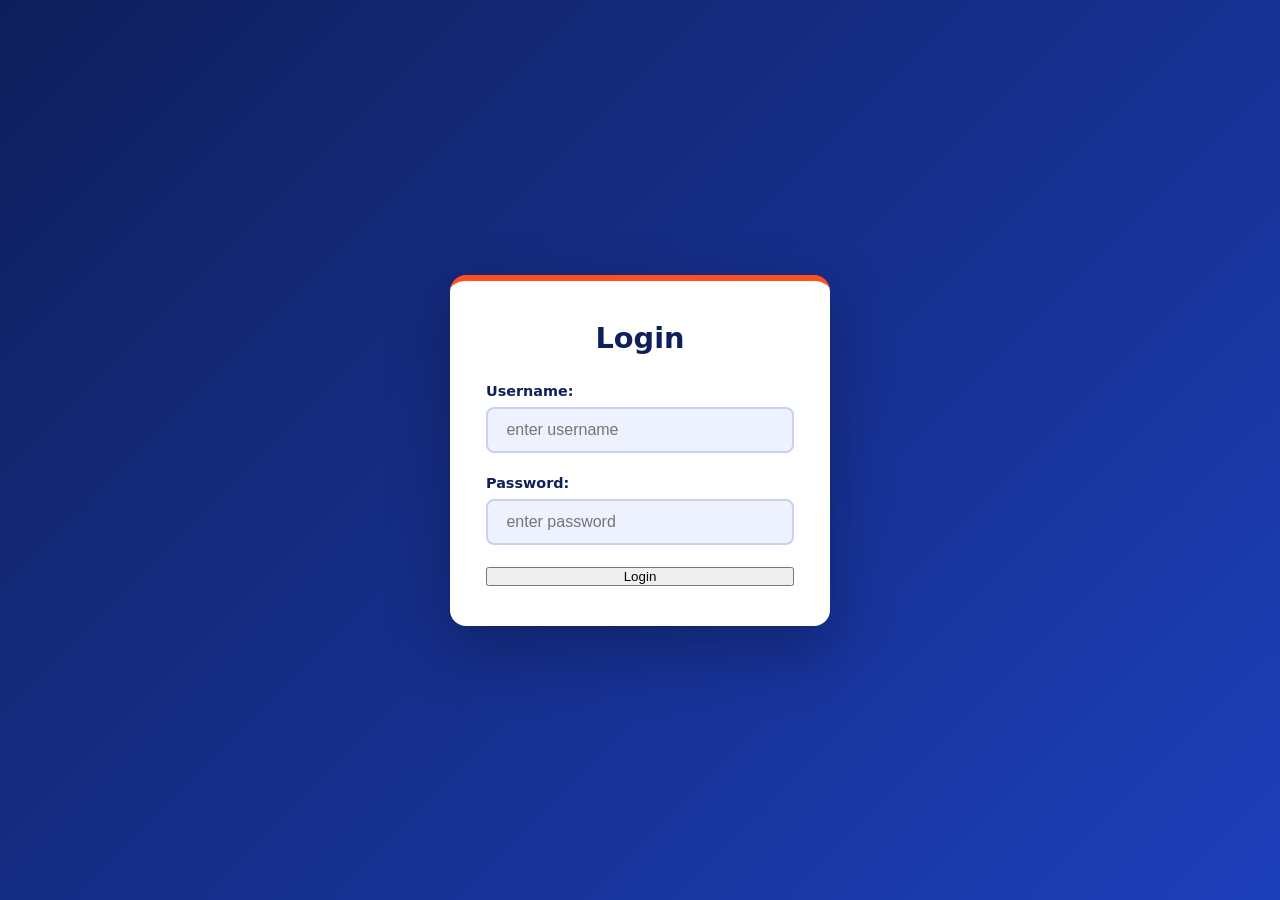
<file: index.html>
<!DOCTYPE html>
<html lang="en">
<head>
    <meta charset="UTF-8">
    <meta name="viewport" content="width=device-width, initial-scale=1.0">
    <title>LOGIN</title>
</head>
<link rel="stylesheet" type="text/css" href="indexstyle.css">
<body>
    <form onsubmit="login();return false;">
        <label>Username:</label>
        <input type="text" id="username" placeholder=" enter username">
        <br><br>
        <label>Password:</label>
        <input type="password" id="password" placeholder=" enter password">
        <br><br>
        <button type="submit">Login</button>
    </form>
    <script>
        function login() {
           let username = document.getElementById("username").value;
           let password = document.getElementById("password").value;

           if (username === "admin" && password === "admin123") {
               alert("Login successful!", + username + "!");
               window.location.href = "dashboard.html";
           } else {
               alert("Invalid credentials.");
           }
        }
    </script>

</body>
</file>
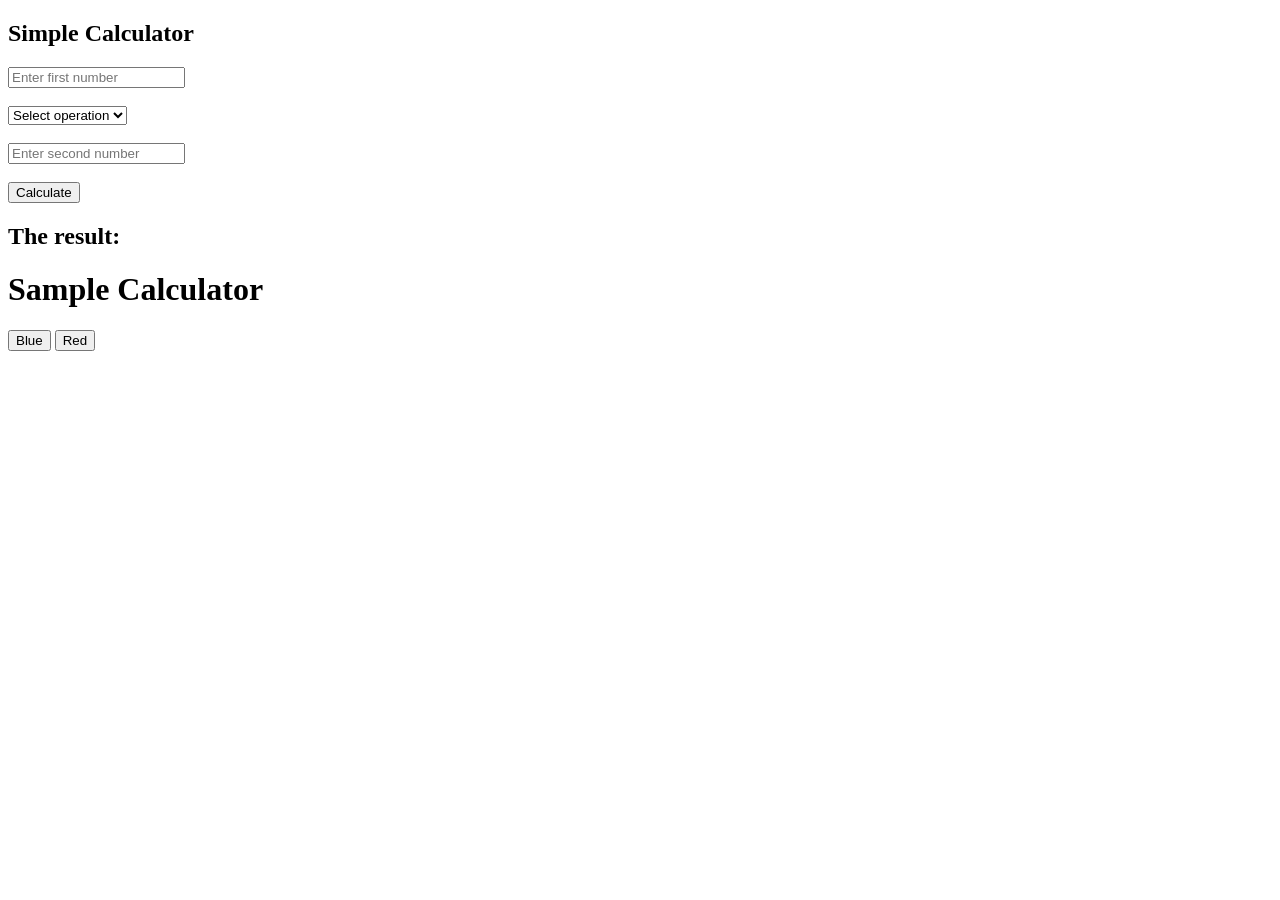
<file: calculator.html>
<!DOCTYPE html>
<html lang="en">
<head>
    <meta charset="UTF-8">
    <meta name="viewport" content="width=device-width, initial-scale=1.0">
    <title>Simple Calculator</title>
</head>


<body>


    <h2>Simple Calculator</h2>
    <input type="number" id="number1" placeholder="Enter first number"><br><br>
    <select id="operation">
        <option value="">Select operation</option>
        <option value="+">Addition</option>
        <option value="-">Subtraction</option>
        <option value="*">Multiplication</option>
        <option value="/">Division</option>
    </select><BR><br>
    <input type="number" id="number2" placeholder="Enter second number"> <br><br>
    
    <button onclick ="calculate()">Calculate</button>


    <h2 id="result"> The result:</h2>


    <div id="page"> 
        <h1>Sample Calculator</h1>
        <button onclick="changeblue()">Blue</button>
        <button onclick="changered()">Red</button>
    </div>


    <script>
        
        function changeblue(){
            document.getElementById("page").style.backgroundColor = "blue";
        }


        function changered(){
            document.getElementById("page").style.backgroundColor = "red";
        }


        function calculate(){
            let num1 = Number(document.getElementById("number1").value);
            let num2 = Number(document.getElementById("number2").value);
            let operation = document.getElementById("operation").value;


            let result;


            if(operation === "+") {
                result = num1 + num2;
            } else if(operation === "-") {
                result = num1 - num2;
            } else if(operation === "*") {
                result = num1 * num2;
            } else if(operation === "/") {
               if(num2 === 0) {
                    alert("Error: Division by zero is not allowed.");
                    return;
                }
                result = num1 / num2;
            } else {
                alert("Invalid operation.")
                return;
            }


            document.getElementById("result").innerText = "The result: " + result;
        }
            
       
       
        
    </script>


</body>
</html>
</file>
<file: indexstyle.css>
:root {
    --navy: #0f1f5c;
    --blue: #1d3fbb;
    --blue-light: #eef2ff;
    --accent: #ff4f1f;
    --accent-dark: #e03d10;
    --ink: #14183a;
    --border: #c9d2f0;
}

* { box-sizing: border-box; margin: 0; padding: 0; }

body {
    min-height: 100vh;
    display: flex;
    align-items: center;
    justify-content: center;
    padding: 24px;
    font-family: "Segoe UI", system-ui, -apple-system, Helvetica, Arial, sans-serif;
    color: var(--ink);
    background: linear-gradient(135deg, var(--navy) 0%, var(--blue) 100%);
}

/* The form becomes the login card */
form {
    display: flex;
    flex-direction: column;
    gap: 8px;
    width: 100%;
    max-width: 380px;
    padding: 40px 36px;
    background: #fff;
    border-top: 6px solid var(--accent);
    border-radius: 16px;
    box-shadow: 0 24px 60px rgba(8, 14, 50, 0.4);
}

/* Adds a "Login" title without changing your HTML */
form::before {
    content: "Login";
    text-align: center;
    font-size: 1.8rem;
    font-weight: 700;
    color: var(--navy);
    margin-bottom: 20px;
}

/* Your <br> tags are replaced by the gap and margins */
br { display: none; }

label {
    text-align: left;
    font-size: 0.9rem;
    font-weight: 600;
    color: var(--navy);
}

input {
    width: 100%;
    margin-bottom: 14px;
    padding: 12px 14px;
    font-size: 1rem;
    color: var(--ink);
    background: var(--blue-light);
    border: 2px solid var(--border);
    border-radius: 8px;
    transition: border-color 0.2s ease-in-out;
}
</file>
